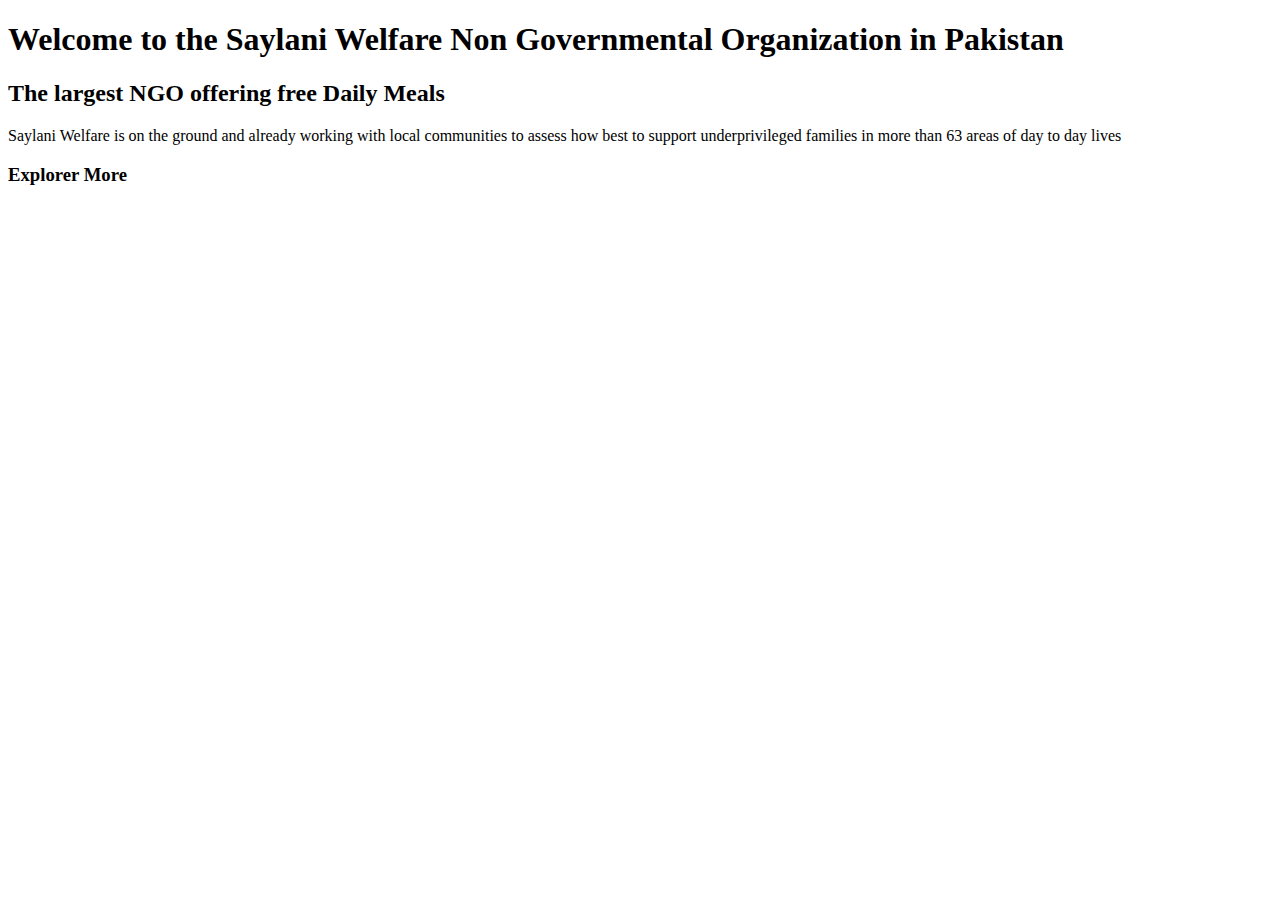
<file: CLASS 1/index.html>
<!DOCTYPE html>
<html lang="en">

<head>
    <meta charset="UTF-8">
    <meta name="viewport" content="width=device-width, initial-scale=1.0">
    <title>HTML-Class-01</title>
</head>

<body>

    <h1>Welcome to the Saylani Welfare Non Governmental Organization in Pakistan</h1>

    <h2>The largest NGO offering free Daily Meals</h2>

    <p>Saylani Welfare is on the ground and already working with local communities to assess how best to support
        underprivileged families in more than 63 areas of day to day lives
    </p>

    <h3>Explorer More</h3>


</body>

</html>
</file>
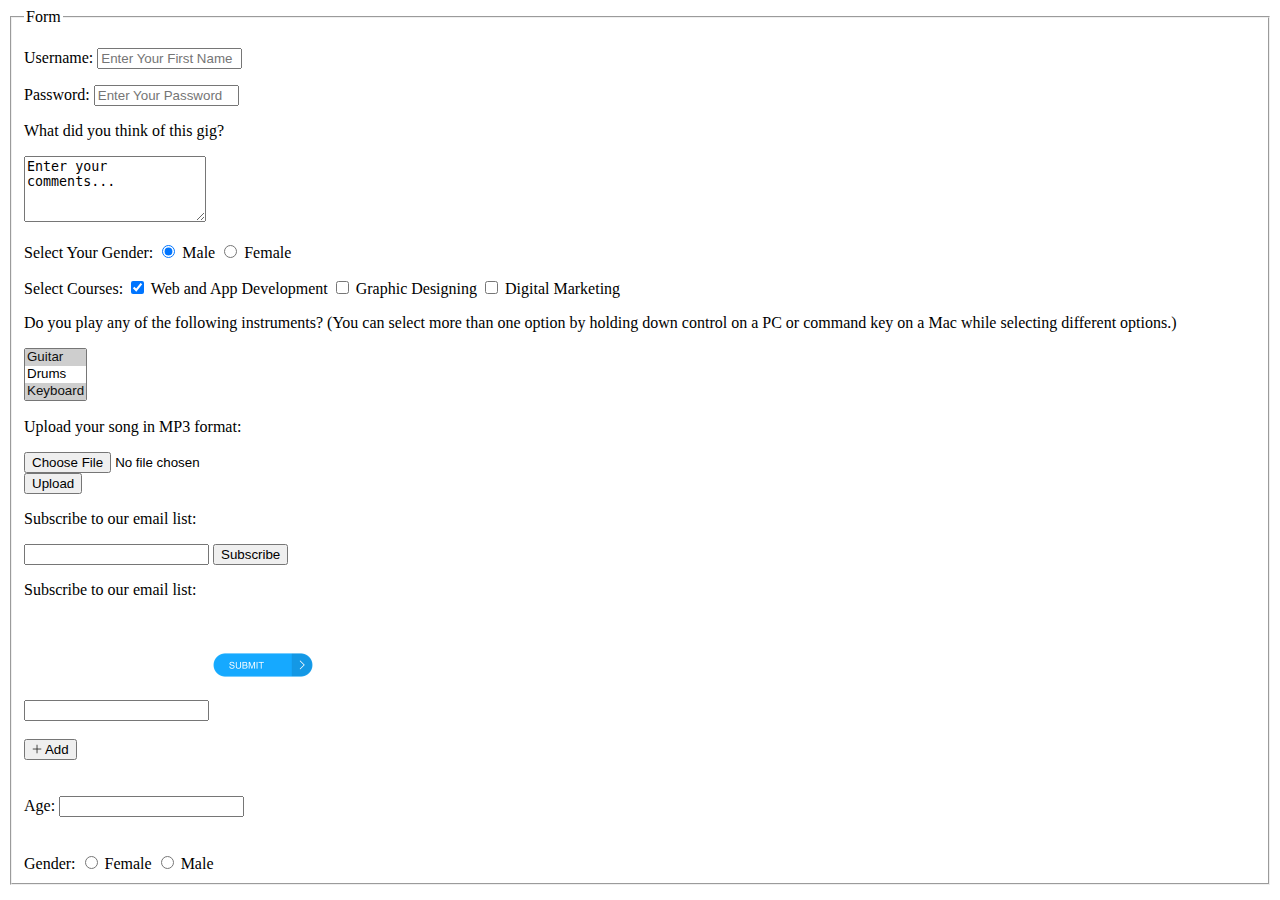
<file: CLASS 2/index.html>
<!DOCTYPE html>
<html lang="en">
  <head>
    <meta charset="UTF-8" />
    <meta name="viewport" content="width=device-width, initial-scale=1.0" />
    <title>Document</title>
  </head>
  <body>
    <!-- <table border="1">
        <tr>
            <th>Portfolio</th>
        </tr>
    </table> -->

    <!-- Form -->
    <!-- <form action="" method="get">
        <fieldset>
            <legend>Rishta Form</legend>
            <p>First Name:</p>
            <input type="text" name="firstname" maxlength="15" size="30" placeholder="Enter Your First Name" required="required"/>
            <p>Last Name:</p>
            <input type="text" name="lastname" maxlength="15" size="30" placeholder="Enter Your Last Name"/>
            <p>User Email:</p>
            <input type="email" name="email" size="30" placeholder="Enter Your Email">
            <p>Password:</p>
            <input type="password" name="Password" size="30" placeholder="Enter Your Password" required="required">
            <input type="submit" value="Submit">
            <input type="checkbox" name="courses" multiple="multiple">
            <p>Enter Your Requirement</p>
            <textarea name="comment" cols="10" rows="4"></textarea>
        </fieldset>
    </form> -->

    <form action="" method="get">
      <fieldset>
        <legend>Form</legend>

        <p>
          Username:
          <input
            type="text"
            name="username"
            size="15"
            maxlength="30"
            placeholder="Enter Your First Name"
          />
        </p>

        <!-- Password -->
        <p>
          Password:
          <input
            type="password"
            name="password"
            size="15"
            maxlength="30"
            placeholder="Enter Your Password"
          />
        </p>

        <!-- Text Area -->
        <p>What did you think of this gig?</p>
        <textarea name="comments" cols="20" rows="4">
Enter your comments...</textarea
        >

        <!-- Radio Button -->
        <p>
          Select Your Gender:
          <input type="radio" name="gender" value="Male" checked /> Male
          <input type="radio" name="gender" value="Female" /> Female
        </p>

        <!-- Check Box -->
        <p>
          Select Courses:
          <input
            type="checkbox"
            name="courses"
            value="Web and App Development"
            checked
          />
          Web and App Development
          <input type="checkbox" name="courses" value="Graphic Designing" />
          Graphic Designing
          <input type="checkbox" name="courses" value="Digital Marketing" />
          Digital Marketing
        </p>

        <!-- Drop Down List Box / Multiple -->
        <p>
          Do you play any of the following instruments? (You can select more
          than one option by holding down control on a PC or command key on a
          Mac while selecting different options.)
        </p>
        <select name="instruments" size="3" multiple="multiple">
          <option value="guitar" selected="selected">Guitar</option>
          <option value="drums">Drums</option>
          <option value="keyboard" selected="selected">Keyboard</option>
          <option value="bass">Bass</option>
        </select>

        <!-- File Input Box -->
        <p>Upload your song in MP3 format:</p>
        <input type="file" name="user-song" /><br />
        <input type="submit" value="Upload" />

        <!-- Submit Button -->
        <p>Subscribe to our email list:</p>
        <input type="text" name="email" />
        <input type="submit" name="subscribe" value="Subscribe" />

        <!-- Image Button -->
        <p>Subscribe to our email list:</p>
        <input type="text" name="email" />
        <input
          type="image"
          src="./subscribe.png"
          width="100"
          height="100"
        />

        <br>
        <br>

        <!-- Hidden Controls -->
        <button><img src="./add.png" alt="add"
            width="10" height="10" /> Add</button>
           <input type="hidden" name="bookmark"
            value="lyrics" />
            
            <br>
            <br>
            <br>

            <!-- Labelling Form Controls -->
            <label>Age: <input type="number" name="age" /></label>
            <br>
            <br>
            <br>
            Gender:
            <input id="female" type="radio" name="gender" value="female">
            <label for="female">Female</label>
            <input id="male" type="radio" name="gender" value="male">
            <label for="male">Male</label>
      </fieldset>
    </form>
  </body>
</html>
</file>
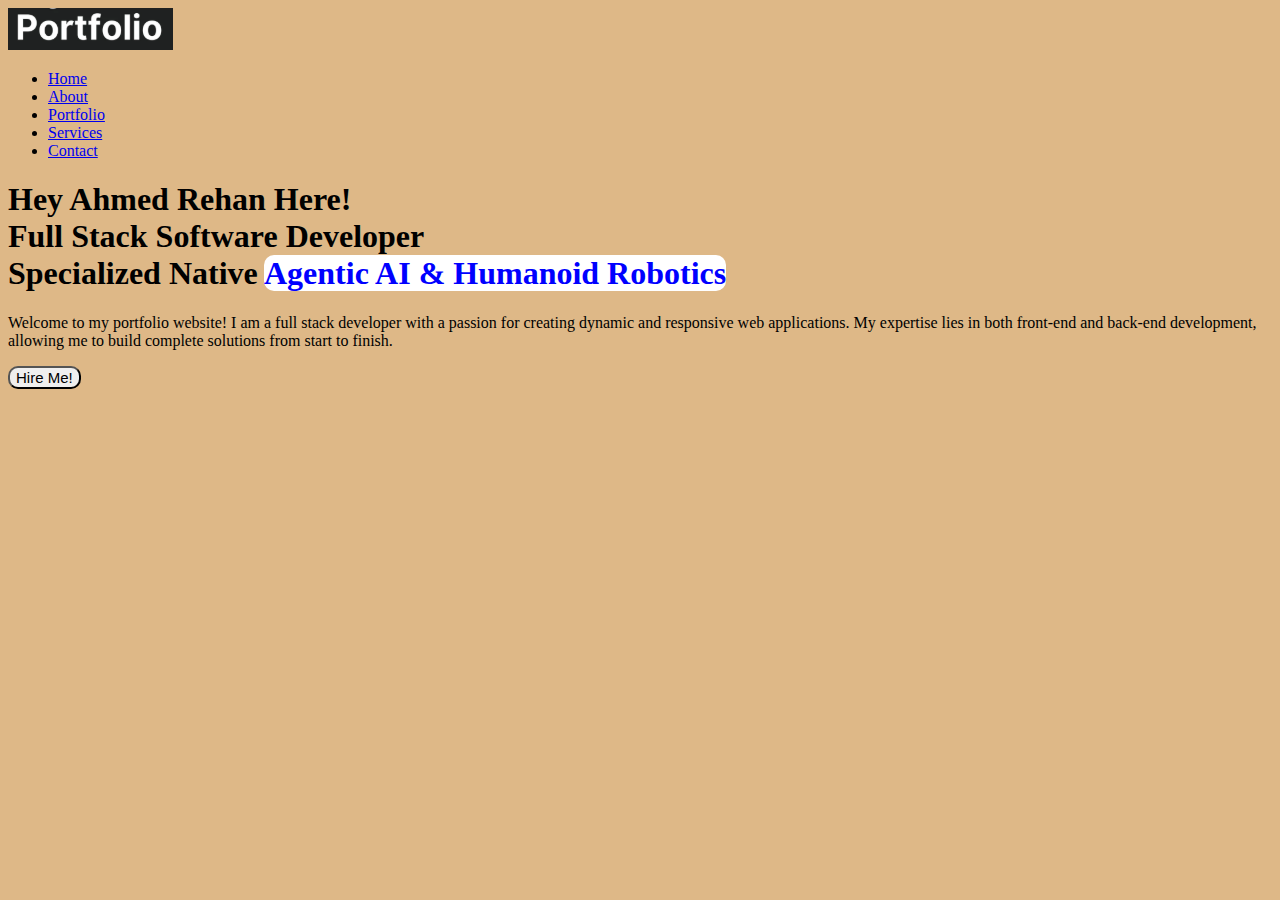
<file: CLASS 3/index.html>
<!DOCTYPE html>
<html lang="en">

<head>
    <meta charset="UTF-8">
    <meta name="viewport" content="width=device-width, initial-scale=1.0">
    <title>Portfolio</title>
</head>
<style>
    body {
        background: burlywood;
    }

    span {
        background: white;
        color: blue;
        border-radius: 10px;
    }

    input {
        border-radius: 10px;
        font-size: 15px;
    }
</style>

<body>
    <a href="#"><img src="./a.png" alt="Portfolio"></a>
    <ul>
        <li><a href="#">Home</a></li>
        <li><a href="about.html">About</a></li>
        <li><a href="portfolio.html">Portfolio</a></li>
        <li><a href="services.html">Services</a></li>
        <li><a href="contact.html">Contact</a></li>
    </ul>
    <h1>Hey Ahmed Rehan Here! <br> Full Stack Software Developer <br> Specialized Native <span>Agentic AI & Humanoid
            Robotics</span></h1>
    <p>Welcome to my portfolio website! I am a full stack developer with a passion for creating dynamic and responsive
        web applications. My expertise lies in both front-end and back-end development, allowing me to build complete
        solutions from start to finish.</p>
    <input type="button" value="Hire Me!">
</body>

</html>
</file>
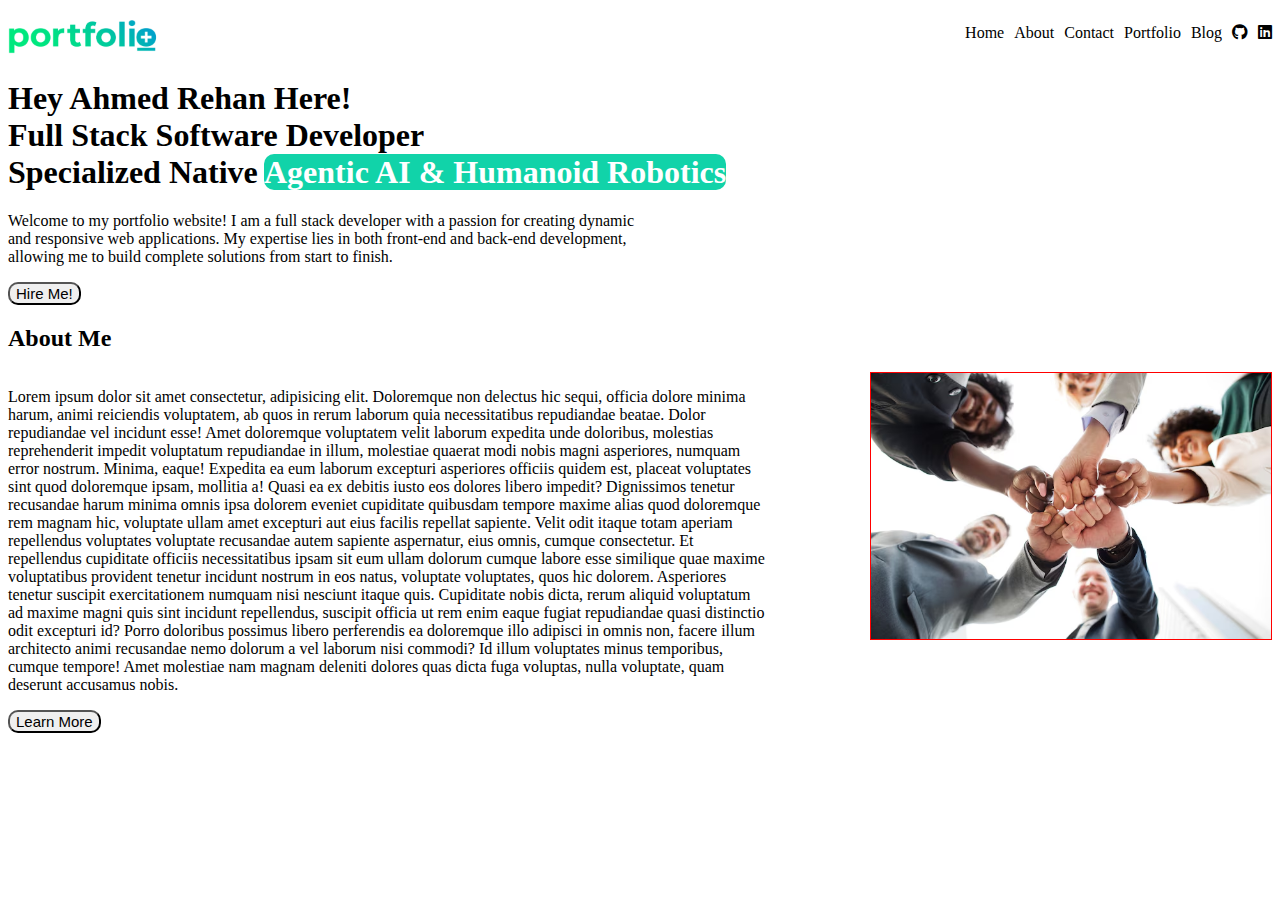
<file: CLASS 4/index.html>
<!DOCTYPE html>
<html lang="en">

<head>
    <meta charset="UTF-8">
    <meta name="viewport" content="width=device-width, initial-scale=1.0">
    <title>Document</title>
    <link rel="stylesheet" href="style.css">
    <link rel="stylesheet" href="https://cdnjs.cloudflare.com/ajax/libs/font-awesome/6.7.2/css/all.min.css"
        integrity="sha512-Evv84Mr4kqVGRNSgIGL/F/aIDqQb7xQ2vcrdIwxfjThSH8CSR7PBEakCr51Ck+w+/U6swU2Im1vVX0SVk9ABhg=="
        crossorigin="anonymous" referrerpolicy="no-referrer" />
</head>

<body>
    <div class="navbar">
        <div class="logo">
            <img src="./logo.png" alt="PortFolio">
        </div>
        <div class="list">
            <ul>
                <li><a href="#">Home</a></li>
                <li><a href="#">About</a></li>
                <li><a href="#">Contact</a></li>
                <li><a href="#">Portfolio</a></li>
                <li><a href="#">Blog</a></li>
                <a target="_blank" href="https://github.com/raza26032">
                    <li class="fa-brands fa-github"></li>
                </a>
                <a target="_blank" href="https://pk.linkedin.com/in/ahmed-rehan-8268a7279">
                    <li class="fa-brands fa-linkedin"></li>
                </a>
            </ul>
        </div>
    </div>

    <div class="heading">
        <h1>Hey Ahmed Rehan Here! <br> Full Stack Software Developer <br> Specialized Native <span>Agentic AI & Humanoid
                Robotics</span></h1>
        <p>Welcome to my portfolio website! I am a full stack developer with a passion for creating dynamic and
            responsive
            web applications. My expertise lies in both front-end and back-end development, allowing me to build
            complete
            solutions from start to finish.</p>
        <input type="button" value="Hire Me!">
    </div>

    <h2>About Me</h2>
    <div class="about">
        <p>Lorem ipsum dolor sit amet consectetur, adipisicing elit. Doloremque non delectus hic sequi, officia dolore minima harum, animi reiciendis voluptatem, ab quos in rerum laborum quia necessitatibus repudiandae beatae. Dolor repudiandae vel incidunt esse! Amet doloremque voluptatem velit laborum expedita unde doloribus, molestias reprehenderit impedit voluptatum repudiandae in illum, molestiae quaerat modi nobis magni asperiores, numquam error nostrum. Minima, eaque! Expedita ea eum laborum excepturi asperiores officiis quidem est, placeat voluptates sint quod doloremque ipsam, mollitia a! Quasi ea ex debitis iusto eos dolores libero impedit? Dignissimos tenetur recusandae harum minima omnis ipsa dolorem eveniet cupiditate quibusdam tempore maxime alias quod doloremque rem magnam hic, voluptate ullam amet excepturi aut eius facilis repellat sapiente. Velit odit itaque totam aperiam repellendus voluptates voluptate recusandae autem sapiente aspernatur, eius omnis, cumque consectetur. Et repellendus cupiditate officiis necessitatibus ipsam sit eum ullam dolorum cumque labore esse similique quae maxime voluptatibus provident tenetur incidunt nostrum in eos natus, voluptate voluptates, quos hic dolorem. Asperiores tenetur suscipit exercitationem numquam nisi nesciunt itaque quis. Cupiditate nobis dicta, rerum aliquid voluptatum ad maxime magni quis sint incidunt repellendus, suscipit officia ut rem enim eaque fugiat repudiandae quasi distinctio odit excepturi id? Porro doloribus possimus libero perferendis ea doloremque illo adipisci in omnis non, facere illum architecto animi recusandae nemo dolorum a vel laborum nisi commodi? Id illum voluptates minus temporibus, cumque tempore! Amet molestiae nam magnam deleniti dolores quas dicta fuga voluptas, nulla voluptate, quam deserunt accusamus nobis.</p>
        <div class="teamimg">
            <img src="./team.avif" width="400px">
        </div>
    </div>
    <input type="button" value="Learn More">
</body>

</html>
</file>
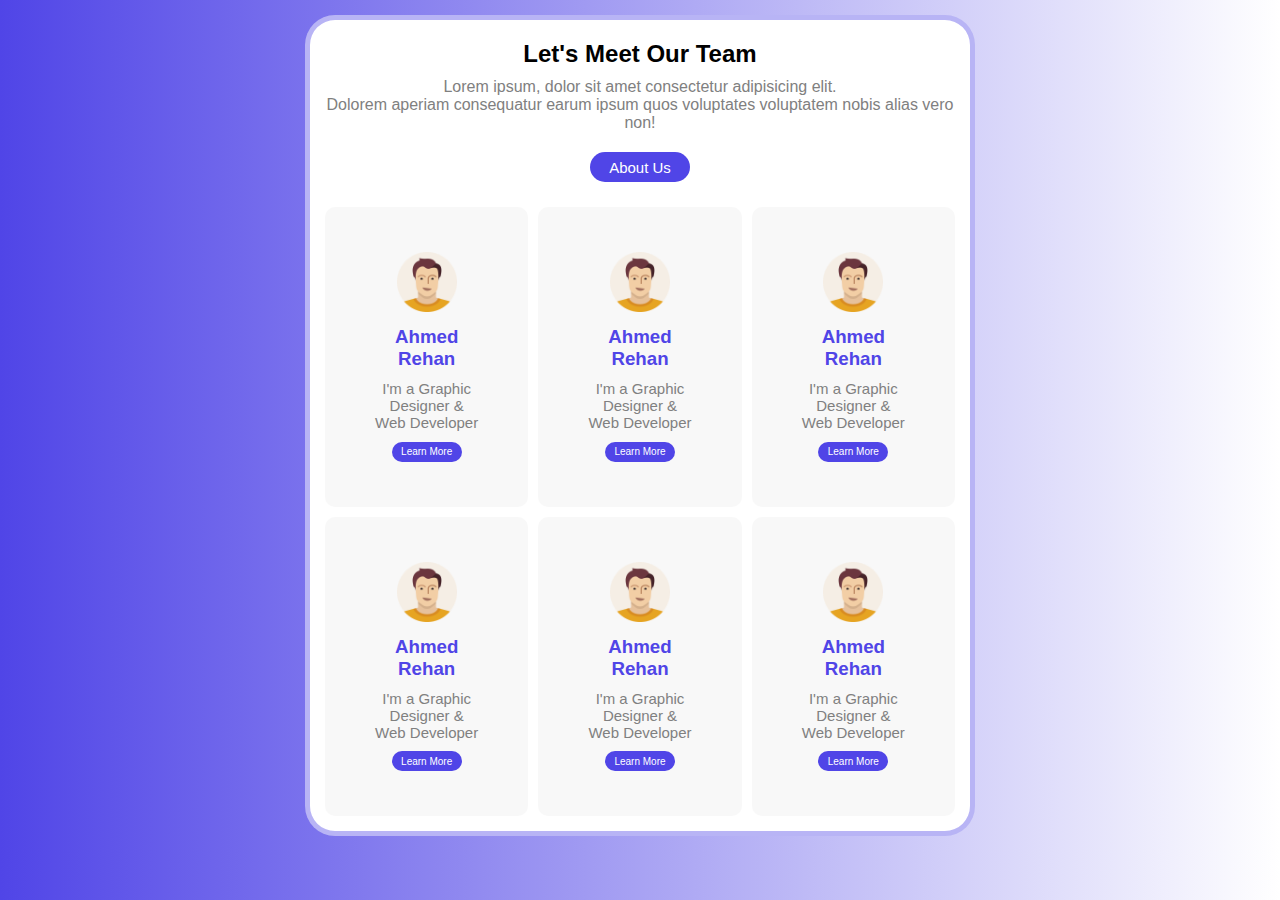
<file: CLASS 5/index.html>
<!DOCTYPE html>
<html lang="en">

<head>
    <meta charset="UTF-8">
    <meta name="viewport" content="width=device-width, initial-scale=1.0">
    <title>Our Team</title>
    <link rel="stylesheet" href="style.css">
    <link rel="stylesheet" href="https://cdnjs.cloudflare.com/ajax/libs/font-awesome/6.7.2/css/all.min.css"
        integrity="sha512-Evv84Mr4kqVGRNSgIGL/F/aIDqQb7xQ2vcrdIwxfjThSH8CSR7PBEakCr51Ck+w+/U6swU2Im1vVX0SVk9ABhg=="
        crossorigin="anonymous" referrerpolicy="no-referrer" />
</head>

<body>
    <div class="content">
        <div class="card_content">
            <div class="heading">
                <h2>Let's Meet Our Team</h2>
                <p>Lorem ipsum, dolor sit amet consectetur adipisicing elit. <br> Dolorem aperiam consequatur earum
                    ipsum
                    quos voluptates voluptatem nobis alias vero non!</p>
                <input type="button" value="About Us">
            </div>
            <div class="main_card">
                <div class="item_one">
                    <div class="card">
                        <img src="./pi.png" width="60px">
                        <h3>Ahmed Rehan</h3>
                        <p>I'm a Graphic Designer & Web Developer</p>
                        <ul>
                            <!-- <a href="#">
                                <li class="fa-brands fa-facebook"></li>
                            </a>
                            <a href="#">
                                <li class="fa-brands fa-twitter"></li>
                            </a>
                            <a href="#">
                                <li class="fa-brands fa-linkedin"></li>
                            </a> -->
                            <input type="button" value="Learn More">
                        </ul>
                    </div>
                    <div class="card">
                        <img src="./pi.png" width="60px">
                        <h3>Ahmed Rehan</h3>
                        <p>I'm a Graphic Designer & Web Developer</p>
                        <ul>
                            <!-- <a href="#">
                                <li class="fa-brands fa-facebook"></li>
                            </a>
                            <a href="#">
                                <li class="fa-brands fa-twitter"></li>
                            </a>
                            <a href="#">
                                <li class="fa-brands fa-linkedin"></li>
                            </a> -->
                            <input type="button" value="Learn More">
                        </ul>
                    </div>
                    <div class="card">
                        <img src="./pi.png" width="60px">
                        <h3>Ahmed Rehan</h3>
                        <p>I'm a Graphic Designer & Web Developer</p>
                        <ul>
                            <!-- <a href="#">
                                <li class="fa-brands fa-facebook"></li>
                            </a>
                            <a href="#">
                                <li class="fa-brands fa-twitter"></li>
                            </a>
                            <a href="#">
                                <li class="fa-brands fa-linkedin"></li>
                            </a> -->
                            <input type="button" value="Learn More">
                        </ul>
                    </div>
                </div>
                <div class="item_two">
                    <div class="card">
                        <img src="./pi.png" width="60px">
                        <h3>Ahmed Rehan</h3>
                        <p>I'm a Graphic Designer & Web Developer</p>
                        <ul>
                            <!-- <a href="#">
                                <li class="fa-brands fa-facebook"></li>
                            </a>
                            <a href="#">
                                <li class="fa-brands fa-twitter"></li>
                            </a>
                            <a href="#">
                                <li class="fa-brands fa-linkedin"></li>
                            </a> -->
                            <input type="button" value="Learn More">
                        </ul>
                    </div>
                    <div class="card">
                        <img src="./pi.png" width="60px">
                        <h3>Ahmed Rehan</h3>
                        <p>I'm a Graphic Designer & Web Developer</p>
                        <ul>
                            <!-- <a href="#">
                                <li class="fa-brands fa-facebook"></li>
                            </a>
                            <a href="#">
                                <li class="fa-brands fa-twitter"></li>
                            </a>
                            <a href="#">
                                <li class="fa-brands fa-linkedin"></li>
                            </a> -->
                            <input type="button" value="Learn More">
                        </ul>
                    </div>
                    <div class="card">
                        <img src="./pi.png" width="60px">
                        <h3>Ahmed Rehan</h3>
                        <p>I'm a Graphic Designer & Web Developer</p>
                        <ul>
                            <!-- <a href="#">
                                <li class="fa-brands fa-facebook"></li>
                            </a>
                            <a href="#">
                                <li class="fa-brands fa-twitter"></li>
                            </a>
                            <a href="#">
                                <li class="fa-brands fa-linkedin"></li>
                            </a> -->
                            <input type="button" value="Learn More">
                        </ul>
                    </div>
                </div>
            </div>
        </div>
    </div>
</body>

</html>
</file>
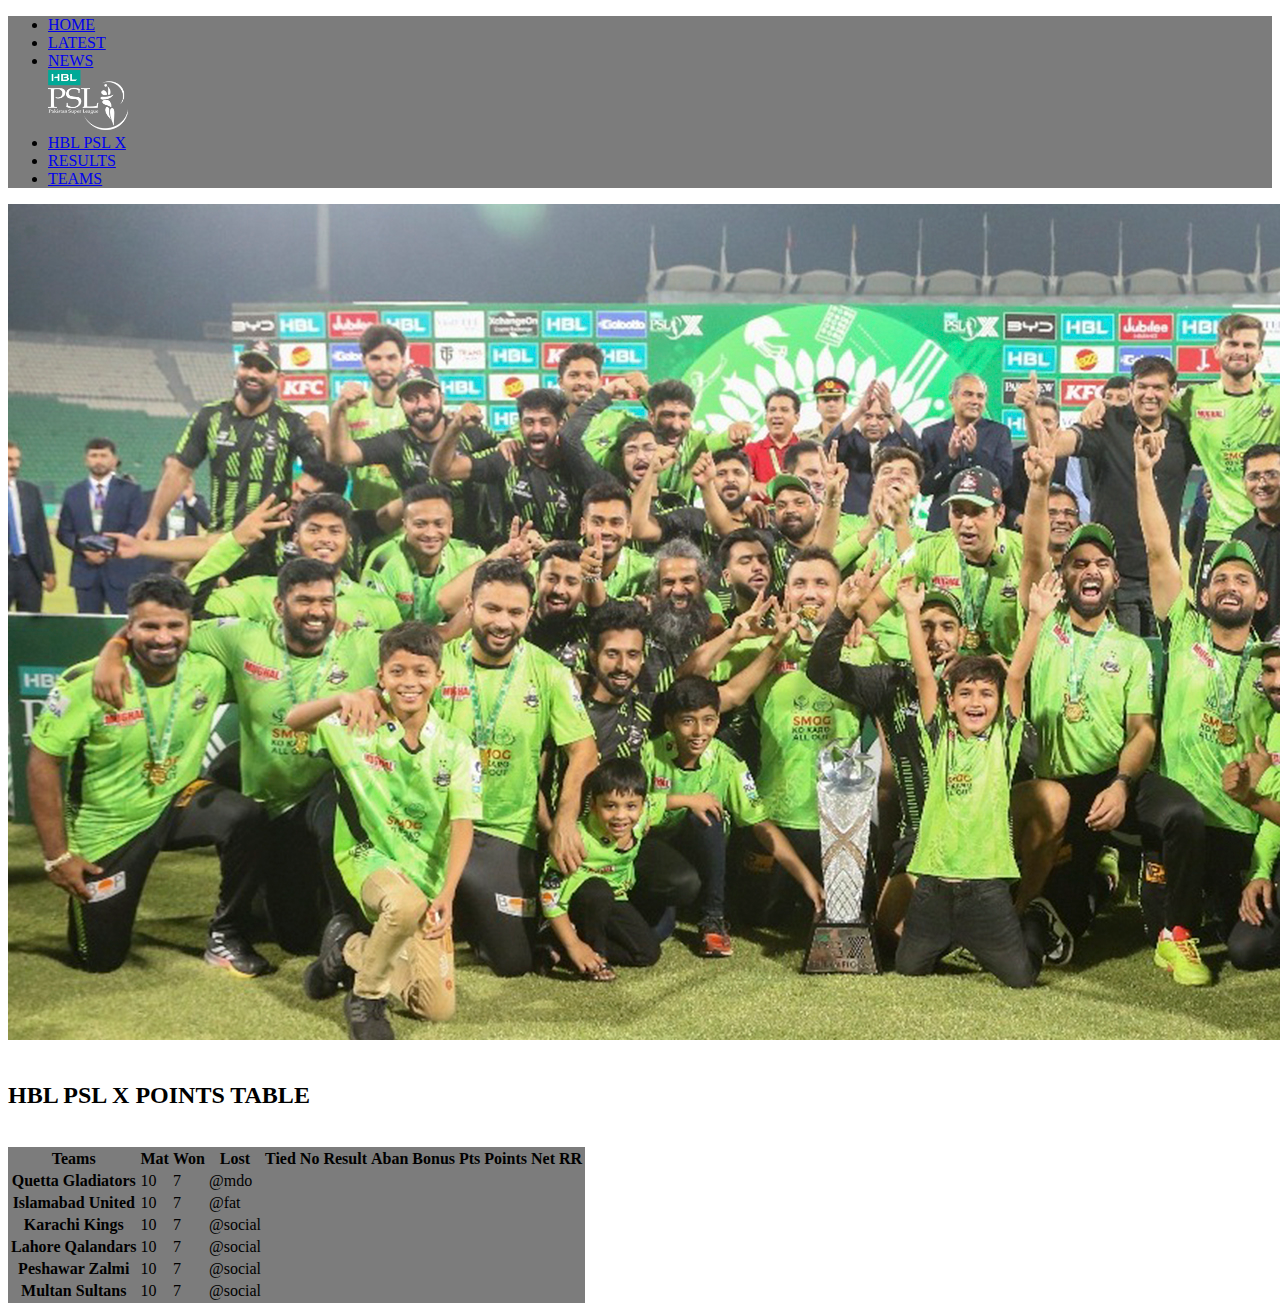
<file: CLASS 6/index.html>
<!DOCTYPE html>
<html lang="en">

<head>
    <meta charset="UTF-8">
    <meta name="viewport" content="width=device-width, initial-scale=1.0">
    <title>Document</title>
    <link href="https://cdn.jsdelivr.net/npm/bootstrap@5.3.6/dist/css/bootstrap.min.css" rel="stylesheet"
        integrity="sha384-4Q6Gf2aSP4eDXB8Miphtr37CMZZQ5oXLH2yaXMJ2w8e2ZtHTl7GptT4jmndRuHDT" crossorigin="anonymous">
    <link rel="stylesheet" href="style.css">
</head>

<body>
    <div class="container">
        <ul class="nav justify-content-center">
            <li class="nav-item">
                <a class="nav-link" href="#">HOME</a>
            </li>
            <li class="nav-item">
                <a class="nav-link" href="#">LATEST</a>
            </li>
            <li class="nav-item">
                <a class="nav-link" href="#">NEWS</a>
            </li>
            <a class="navbar-brand" href="#">
                <img src="./HBL-PSL-Logo_White.png" alt="Bootstrap" width="80" height="60">
            </a>
            <li class="nav-item">
                <a class="nav-link" href="#">HBL PSL X</a>
            </li>
            <li class="nav-item">
                <a class="nav-link" href="#">RESULTS</a>
            </li>
            <li class="nav-item">
                <a class="nav-link" href="#">TEAMS</a>
            </li>
        </ul>
    </div>

    <div id="carouselExampleControlsNoTouching" class="carousel slide" data-bs-touch="false">
        <div class="carousel-inner">
            <div class="carousel-item active">
                <img src="./HBL-PSL-10-Slider-5.jpg" class="d-block w-100" alt="...">
            </div>
        </div>
    </div>
    <br>
    <div class="nav justify-content-center">
        <h2>HBL PSL X POINTS TABLE</h2>
    </div>
    <br>
    <table class="container table">
        <thead>
            <tr>
                <th scope="col">Teams</th>
                <th scope="col">Mat</th>
                <th scope="col">Won</th>
                <th scope="col">Lost</th>
                <th scope="col">Tied</th>
                <th scope="col">No Result</th>
                <th scope="col">Aban</th>
                <th scope="col">Bonus Pts</th>
                <th scope="col">Points</th>
                <th scope="col">Net RR</th>
            </tr>
        </thead>
        <tbody>
            <tr>
                <th scope="row">Quetta Gladiators</th>
                <td>10</td>
                <td>7</td>
                <td>@mdo</td>
            </tr>
            <tr>
                <th scope="row">Islamabad United</th>
                <td>10</td>
                <td>7</td>
                <td>@fat</td>
            </tr>
            <tr>
                <th scope="row">Karachi Kings</th>
                <td>10</td>
                <td>7</td>
                <td>@social</td>
            </tr>
            <tr>
                <th scope="row">Lahore Qalandars</th>
                <td>10</td>
                <td>7</td>
                <td>@social</td>
            </tr>
            <tr>
                <th scope="row">Peshawar Zalmi</th>
                <td>10</td>
                <td>7</td>
                <td>@social</td>
            </tr>
            <tr>
                <th scope="row">Multan Sultans</th>
                <td>10</td>
                <td>7</td>
                <td>@social</td>
            </tr>
        </tbody>
    </table>


    <script src="https://cdn.jsdelivr.net/npm/bootstrap@5.3.6/dist/js/bootstrap.bundle.min.js"
        integrity="sha384-j1CDi7MgGQ12Z7Qab0qlWQ/Qqz24Gc6BM0thvEMVjHnfYGF0rmFCozFSxQBxwHKO"
        crossorigin="anonymous"></script>
</body>

</html>
</file>
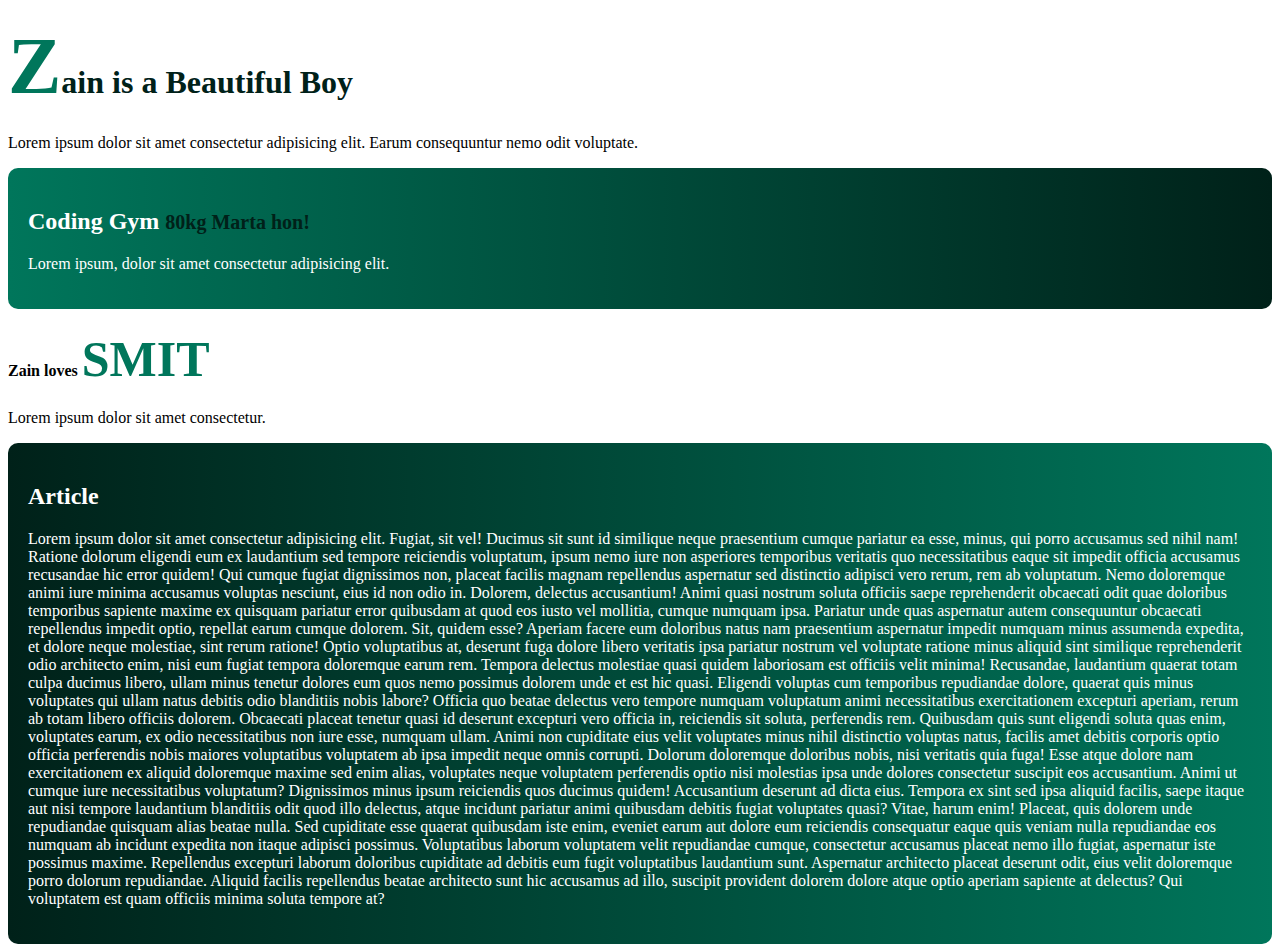
<file: CLASS 3/CSS-Selector/index.html>
<!DOCTYPE html>
<html lang="en">

<head>
    <meta charset="UTF-8">
    <meta name="viewport" content="width=device-width, initial-scale=1.0">
    <title>CSS Selector</title>
    <!-- Linking Styling -->
    <style>

        /* Element Selector */
        h1 {
            color: #002119;
        }

        .zan {
            /* background-color: black; */
            background: linear-gradient(to left, #002119, #00765b);
            color: white;
            padding: 20px;
            border-radius: 10px;
        }

        /* ID Selector */
        #first {
            /* background-color: black; */
            background: linear-gradient(to right, #002119, #00765b);
            color: white;
            padding: 20px;
            border-radius: 10px;
        }

        /* child Selector */
        h2 > span {
            /* color: rgb(255, 0, 0); */
            color: #002119;
            font-size: 20px;
        }
        /* descendant Selector */
        h4 span {
            color: #00765b;
            font-size: 50px;
        }

        /* Psaudo Selector */
        h1::first-letter {
            color: #00765b;
            font-size: 80px;
            font-weight: bold;
        }
        h1:hover {
            color: #00765b;
        }
    </style>
</head>

<body>
    <h1>Zain is a Beautiful Boy</h1>
    <p>Lorem ipsum dolor sit amet consectetur adipisicing elit. Earum consequuntur nemo odit voluptate.</p>
    <div class="zan">
        <h2>
            Coding
            Gym
            <span>80kg Marta hon!</span>
        </h2>
        <p>Lorem ipsum, dolor sit amet consectetur adipisicing elit.</p>
    </div>
    <div>
        <h4>
            Zain loves <span>SMIT</span>
        </h4>
        <p>Lorem ipsum dolor sit amet consectetur.</p>
    </div>

    <article id="first">
        <h2>Article</h2>
        <p>Lorem ipsum dolor sit amet consectetur adipisicing elit. Fugiat, sit vel! Ducimus sit sunt id similique neque
            praesentium cumque pariatur ea esse, minus, qui porro accusamus sed nihil nam! Ratione dolorum eligendi eum
            ex laudantium sed tempore reiciendis voluptatum, ipsum nemo iure non asperiores temporibus veritatis quo
            necessitatibus eaque sit impedit officia accusamus recusandae hic error quidem! Qui cumque fugiat
            dignissimos non, placeat facilis magnam repellendus aspernatur sed distinctio adipisci vero rerum, rem ab
            voluptatum. Nemo doloremque animi iure minima accusamus voluptas nesciunt, eius id non odio in. Dolorem,
            delectus accusantium! Animi quasi nostrum soluta officiis saepe reprehenderit obcaecati odit quae doloribus
            temporibus sapiente maxime ex quisquam pariatur error quibusdam at quod eos iusto vel mollitia, cumque
            numquam ipsa. Pariatur unde quas aspernatur autem consequuntur obcaecati repellendus impedit optio, repellat
            earum cumque dolorem. Sit, quidem esse? Aperiam facere eum doloribus natus nam praesentium aspernatur
            impedit numquam minus assumenda expedita, et dolore neque molestiae, sint rerum ratione! Optio voluptatibus
            at, deserunt fuga dolore libero veritatis ipsa pariatur nostrum vel voluptate ratione minus aliquid sint
            similique reprehenderit odio architecto enim, nisi eum fugiat tempora doloremque earum rem. Tempora delectus
            molestiae quasi quidem laboriosam est officiis velit minima! Recusandae, laudantium quaerat totam culpa
            ducimus libero, ullam minus tenetur dolores eum quos nemo possimus dolorem unde et est hic quasi. Eligendi
            voluptas cum temporibus repudiandae dolore, quaerat quis minus voluptates qui ullam natus debitis odio
            blanditiis nobis labore? Officia quo beatae delectus vero tempore numquam voluptatum animi necessitatibus
            exercitationem excepturi aperiam, rerum ab totam libero officiis dolorem. Obcaecati placeat tenetur quasi id
            deserunt excepturi vero officia in, reiciendis sit soluta, perferendis rem. Quibusdam quis sunt eligendi
            soluta quas enim, voluptates earum, ex odio necessitatibus non iure esse, numquam ullam. Animi non
            cupiditate eius velit voluptates minus nihil distinctio voluptas natus, facilis amet debitis corporis optio
            officia perferendis nobis maiores voluptatibus voluptatem ab ipsa impedit neque omnis corrupti. Dolorum
            doloremque doloribus nobis, nisi veritatis quia fuga! Esse atque dolore nam exercitationem ex aliquid
            doloremque maxime sed enim alias, voluptates neque voluptatem perferendis optio nisi molestias ipsa unde
            dolores consectetur suscipit eos accusantium. Animi ut cumque iure necessitatibus voluptatum? Dignissimos
            minus ipsum reiciendis quos ducimus quidem! Accusantium deserunt ad dicta eius. Tempora ex sint sed ipsa
            aliquid facilis, saepe itaque aut nisi tempore laudantium blanditiis odit quod illo delectus, atque incidunt
            pariatur animi quibusdam debitis fugiat voluptates quasi? Vitae, harum enim! Placeat, quis dolorem unde
            repudiandae quisquam alias beatae nulla. Sed cupiditate esse quaerat quibusdam iste enim, eveniet earum aut
            dolore eum reiciendis consequatur eaque quis veniam nulla repudiandae eos numquam ab incidunt expedita non
            itaque adipisci possimus. Voluptatibus laborum voluptatem velit repudiandae cumque, consectetur accusamus
            placeat nemo illo fugiat, aspernatur iste possimus maxime. Repellendus excepturi laborum doloribus
            cupiditate ad debitis eum fugit voluptatibus laudantium sunt. Aspernatur architecto placeat deserunt odit,
            eius velit doloremque porro dolorum repudiandae. Aliquid facilis repellendus beatae architecto sunt hic
            accusamus ad illo, suscipit provident dolorem dolore atque optio aperiam sapiente at delectus? Qui
            voluptatem est quam officiis minima soluta tempore at?</p>
    </article>
</body>

</html>
</file>
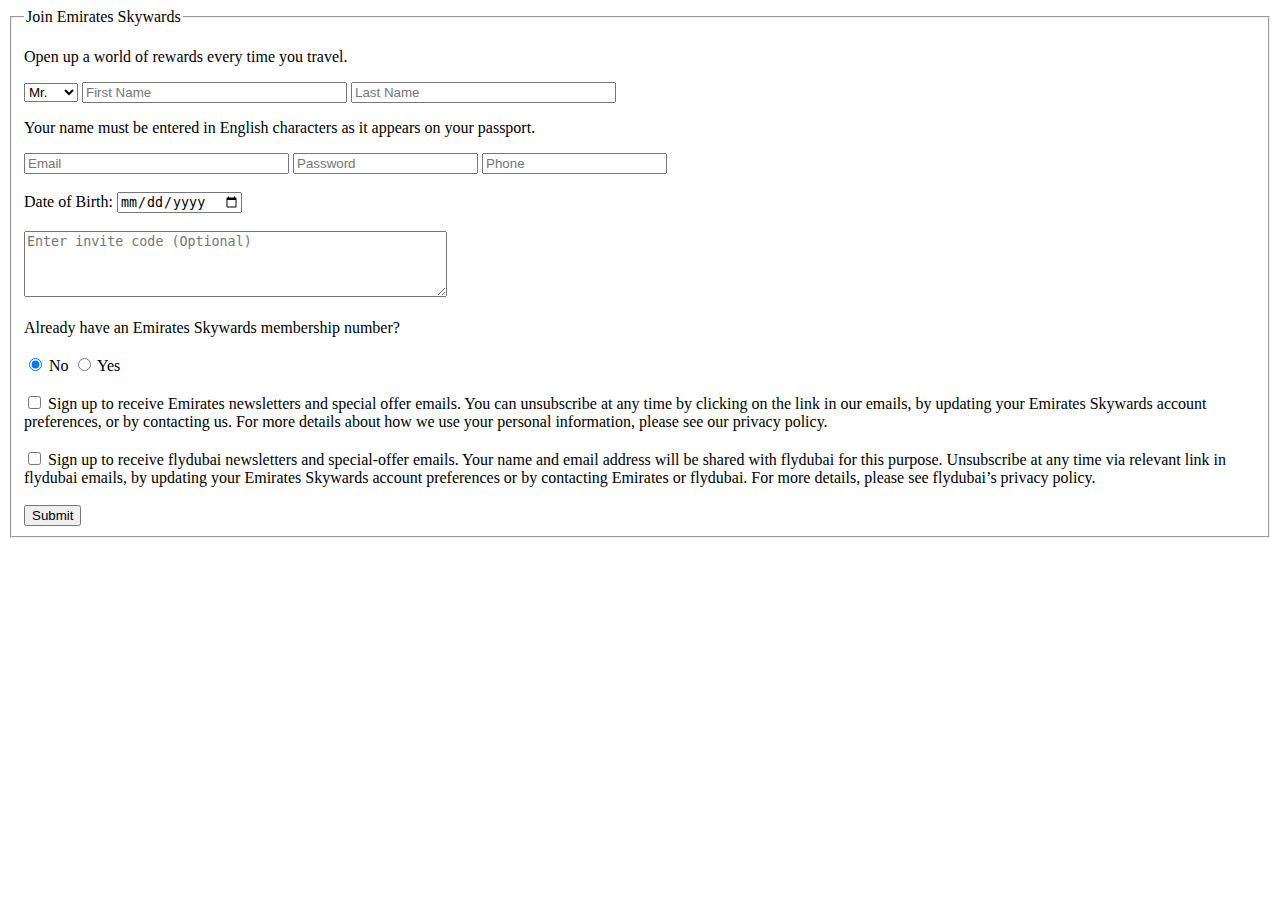
<file: CLASS 2/form.html>
<!DOCTYPE html>
<html lang="en">
<head>
    <meta charset="UTF-8">
    <meta name="viewport" content="width=device-width, initial-scale=1.0">
    <title>Book Your Ticket</title>
</head>
<body>
    <form action="" method="get">
        <fieldset>
            <legend>Join Emirates Skywards</legend>
            <p>Open up a world of rewards every time you travel.</p>
            <select name="Title">
                <option value="mr">Mr.</option>
                <option value="miss">Miss.</option>
                <option value="mrs">Mrs.</option>
                <option value="ms">Ms.</option>
            </select>
            <input type="text" name="firstname" maxlength="15" size="30" placeholder="First Name" required>
            <input type="text" name="lastname" maxlength="15" size="30" placeholder="Last Name">
            <p>Your name must be entered in English characters as it appears on your passport.</p>
            <input type="email" name="email" maxlength="15" size="30" placeholder="Email" required>
            <input type="password" name="passport" maxlength="8" placeholder="Password" required>
            <input type="number" name="phone" maxlength="10" placeholder="Phone" required>
            <br>
            <br>
            <label> Date of Birth:
                <input type="date" name="dob" placeholder="Date Of Birth">
            </label>
            <br>
            <br>
                <textarea name="conde" cols="50" rows="4" placeholder="Enter invite code (Optional)"></textarea>
            <br>
            <br>
                Already have an Emirates Skywards membership number?
                <br>
                <br>
                <label>
                    <input type="radio" name="option" value="no" checked> No
                </label>
                <label>
                    <input type="radio" name="option" value="no"> Yes
                </label>
                <br>
                <br>
                <label>
                    <input type="checkbox" name="checkbox" value="policy" required> Sign up to receive Emirates newsletters and special offer emails. You can unsubscribe at any time by clicking on the link in our emails, by updating your Emirates Skywards account preferences, or by contacting us. For more details about how we use your personal information, please see our privacy policy.
                </label>
                <br>
                <br>
                <label>
                    <input type="checkbox" name="checkbox" value="policy" required> Sign up to receive flydubai   newsletters and special-offer emails. Your name and email address will be shared with flydubai for this purpose. Unsubscribe at any time via relevant link in flydubai emails, by updating your Emirates Skywards account preferences or by contacting Emirates or flydubai. For more details, please see flydubai’s privacy policy.
                </label>
                <br>
                <br>
                <input type="submit" name="submit">
        </fieldset>
    </form>
</body>
</html>
</file>
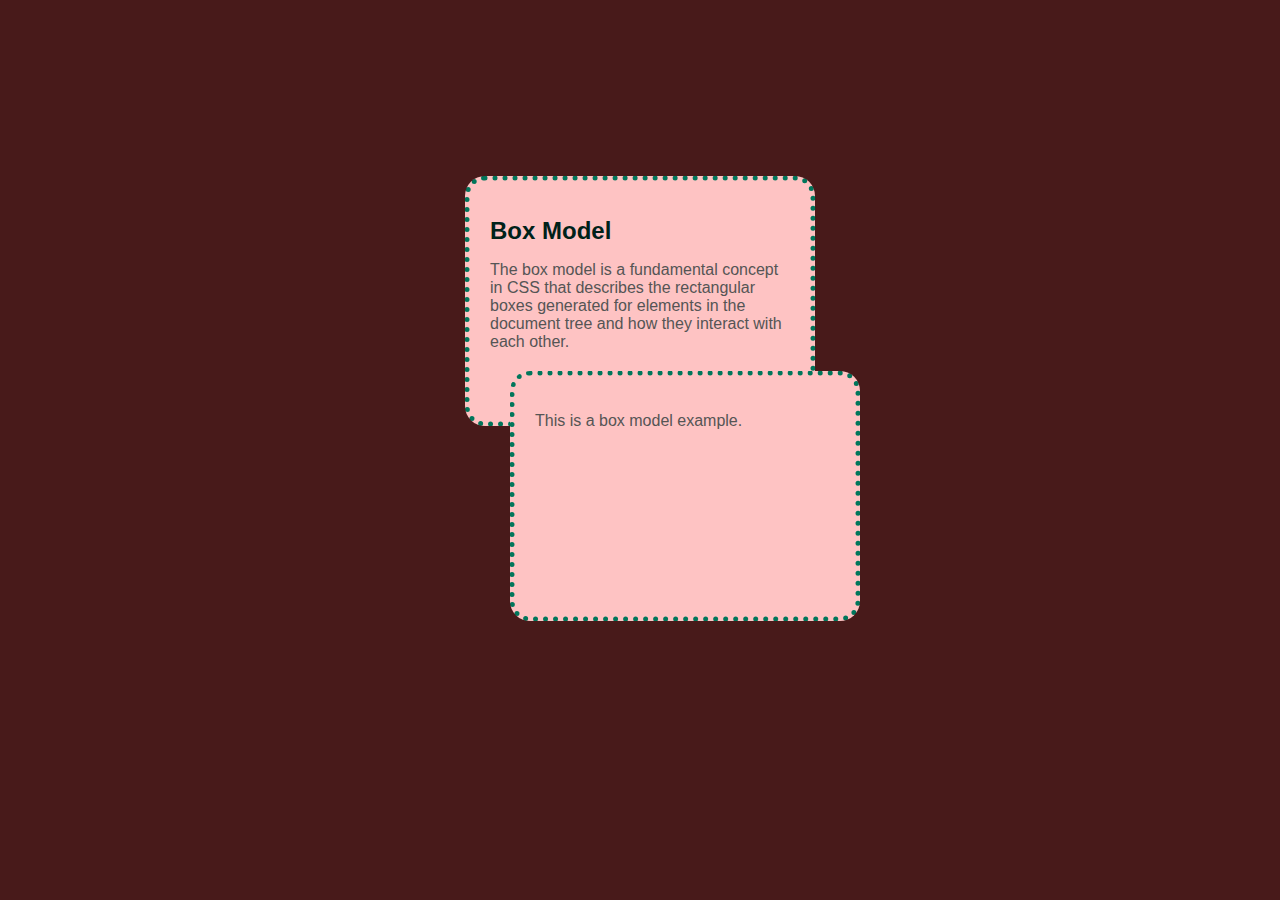
<file: CLASS 3/box-model.html>
<!DOCTYPE html>
<html lang="en">
<head>
    <meta charset="UTF-8">
    <meta name="viewport" content="width=device-width, initial-scale=1.0">
    <title>Box Model</title>
</head>
<style>
    .box {
        width: 300px;
        height: 200px;
        padding: 20px;
        border: 5px dotted #00765b;
        margin: 20px;
        background-color: #fec3c3;
        border-radius: 20px;
    }
    .box h1 {
        font-size: 24px;
        color: #002119;
    }

    .box p {
        font-size: 16px;
        color: #555;
    }

    body {
        background: #481a1a;
        font-family: Arial, sans-serif;
        display: flex;
        justify-content: center;
        align-items: center;
        height: 65vh;
    }
</style>
<body>
    <div class="box">
        <h1>Box Model</h1>
        <p>The box model is a fundamental concept in CSS that describes the rectangular boxes generated for elements in the document tree and how they interact with each other.</p>
        <div class="box">
            <p>This is a box model example.</p>
        </div>
    </div>
</body>
</html>
</file>
<file: CLASS 4/style.css>
body {
    background: rgb(255, 255, 255);
}

.navbar {
    display: flex;
    justify-content: space-between;
}

.navbar .logo img {
    width: 150px;
    margin-top: 10px;
}

.navbar {
    display: flex;
}

.navbar .list a {
    text-decoration: none;
    color: inherit;
}

.navbar .list ul {
    display: flex;
    gap: 10px;
    text-decoration: none;
    list-style: none;
}

span {
    background: rgb(17, 211, 169);
    color: rgb(255, 255, 255);
    border-radius: 10px;
}

.heading p {
    width: 50%;
}

input {
    border-radius: 10px;
    font-size: 15px;
}

.about {
    display: flex;
    justify-content: space-between;
}

.about p {
    width: 60%;
}

.about .teamimg img {
    border: solid 1px red;
    display: flex;
}
</file>
<file: CLASS 5/style.css>
* {
    padding: 0px;
    margin: 0px;
}

body {
    background: linear-gradient(90deg, #5045e7 0%, #fff 100%);
    font-family: 'Gill Sans', 'Gill Sans MT', Calibri, 'Trebuchet MS', sans-serif;
}

.content {
    justify-items: center;
}

.card_content {
    background-color: #ffffff;
    text-align: center;
    margin: 15px;
    padding: 10px;
    border-radius: 30px;
    width: 50%;
    border: 5px solid #5045e767;
}

.heading h2 {
    margin: 10px;
}

.heading p {
    color: gray;
}

.heading input {
    width: 100px;
    height: 30px;
    color: #fff;
    background-color: #5045e7;
    text-decoration: none;
    font-size: 15px;
    border-radius: 50px;
    margin: 20px;
    border: none;
}

.main_card {
    justify-items: center;
}

.item_one {
    display: flex;
}

.item_two {
    display: flex;
}

.card {
    padding: 40px;
    border-radius: 10px;
    background-color: rgba(241, 241, 241, 0.527);
    margin: 5px;
}

.card img {
    margin: 5px;
}

.card h3 {
    margin: 5px;
    color: #5045e7;
}

.card p {
    font-size: 15px;
    margin: 10px;
    color: gray;
}

.card ul {
    margin: 5px;
}

a {
    text-decoration: none;
    color: inherit;
}

.card ul input {
    width: 70px;
    height: 20px;
    color: #fff;
    background-color: #5045e7;
    text-decoration: none;
    font-size: 10px;
    border-radius: 50px;
    border: none;
}
</file>
<file: CLASS 6/style.css>
.container {
    background-color: rgba(0, 0, 0, 0.514);
}
</file>
